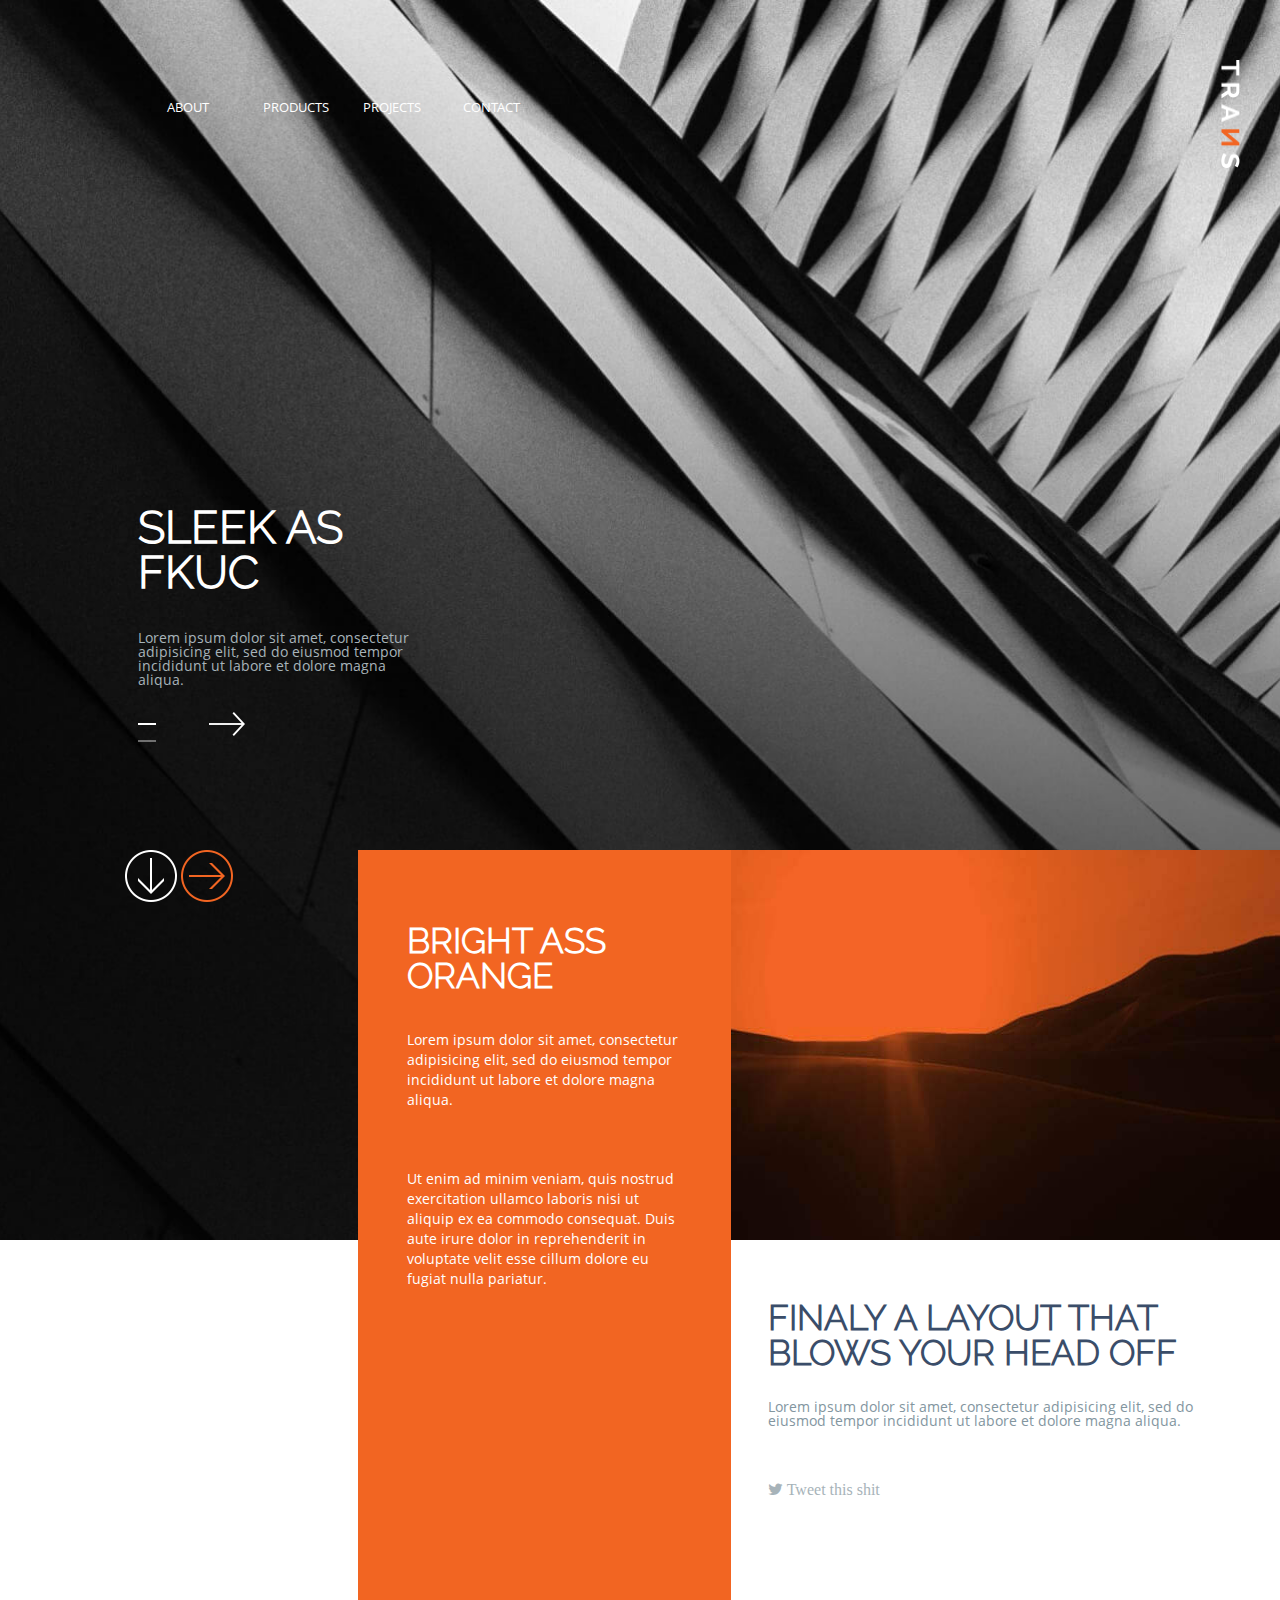
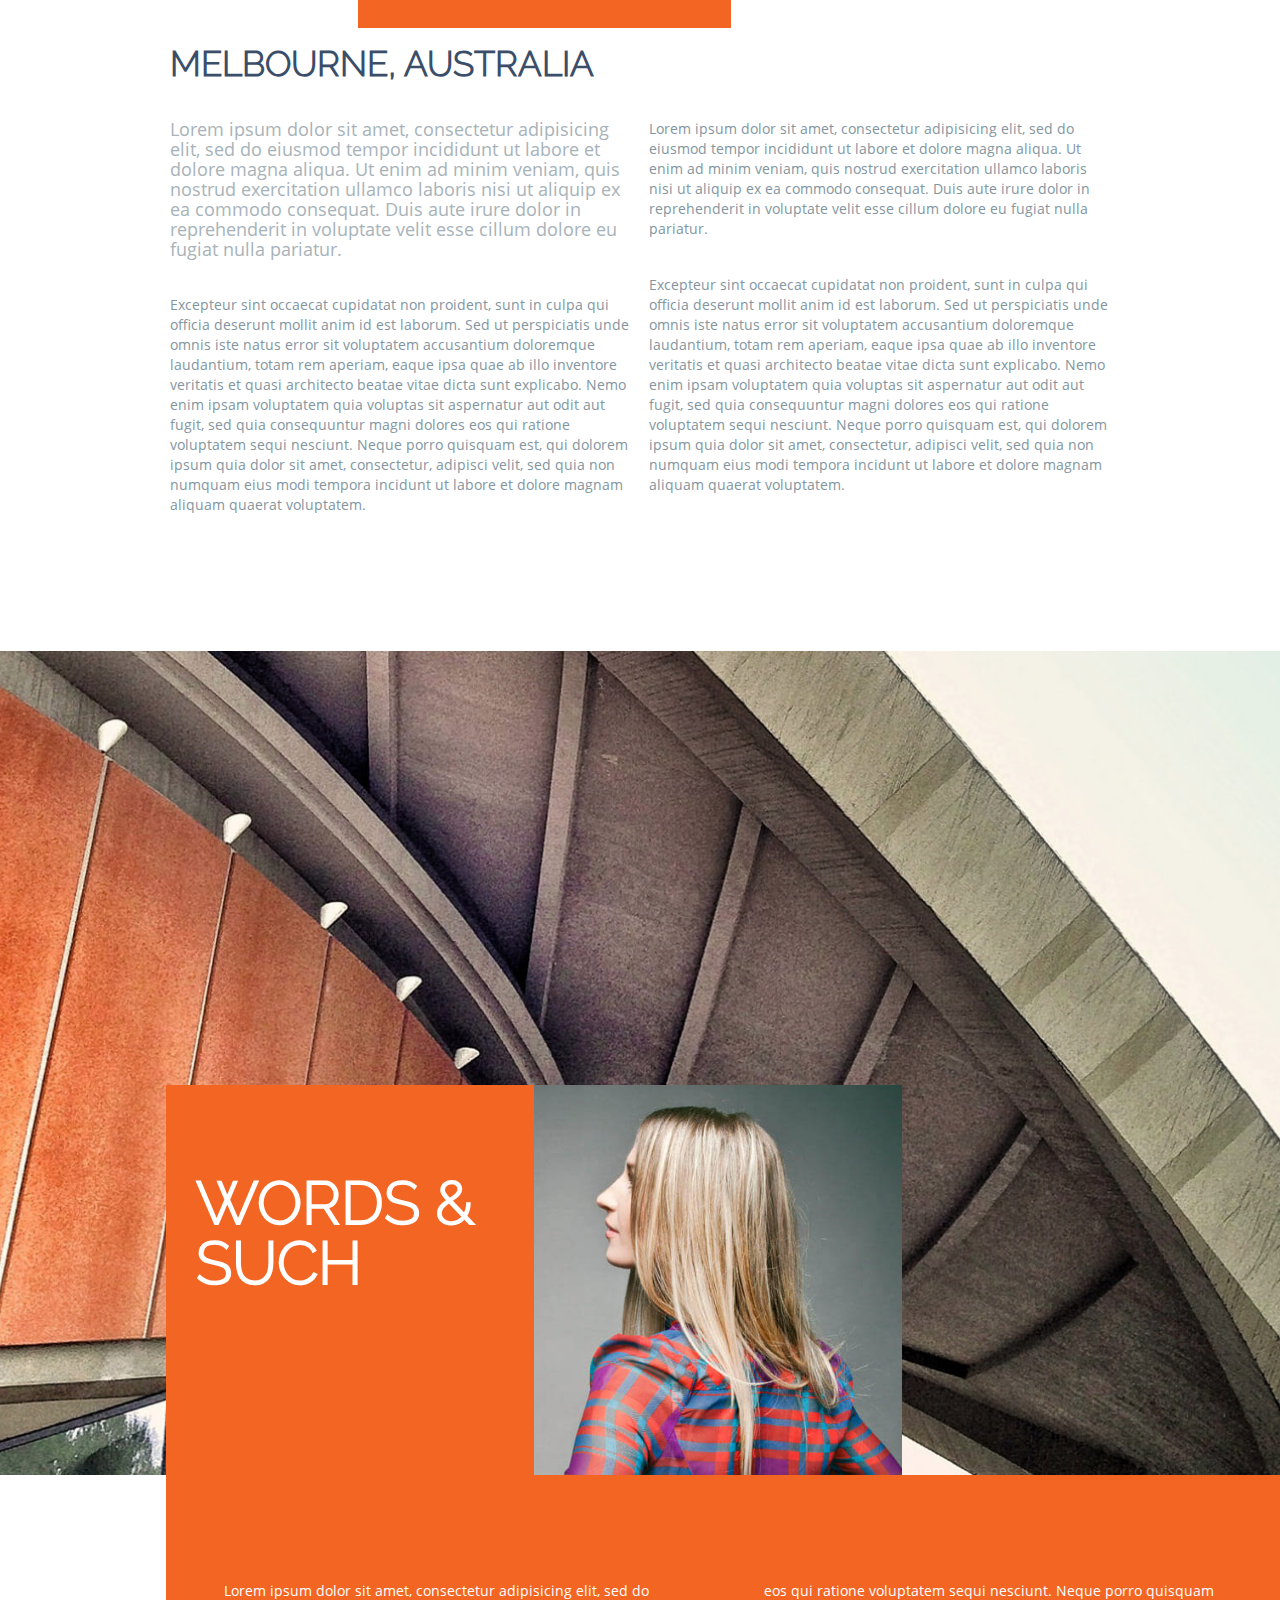
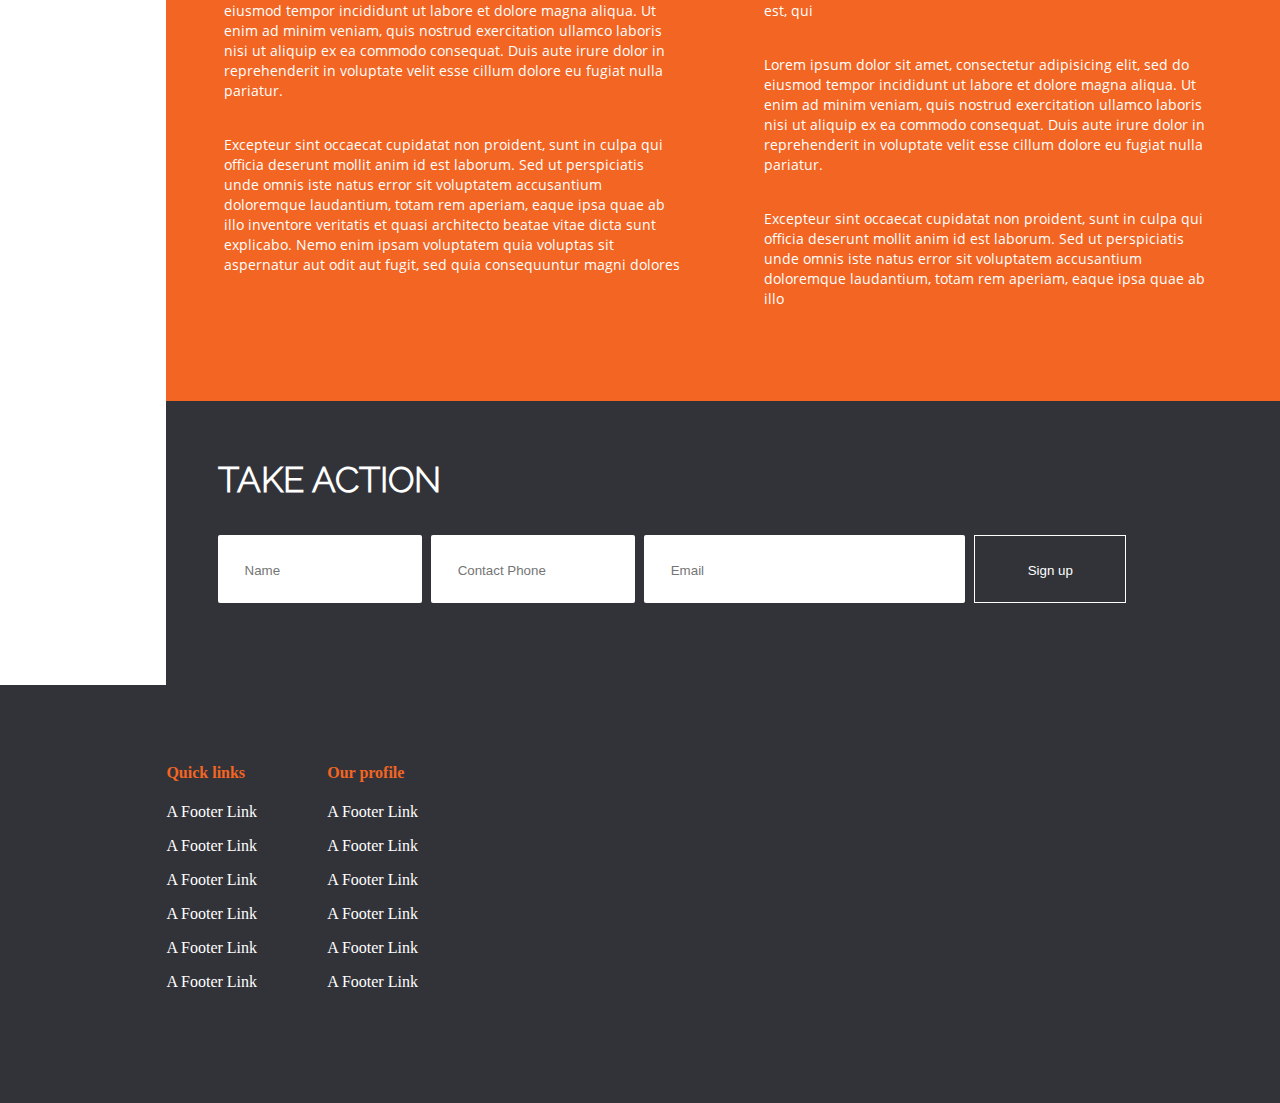
<file: index.html>
<!DOCTYPE html>
<html lang="en">

<head>
	<meta charset="UTF-8">
	<meta name="viewport" content="width=device-width, initial-scale=1.0">
	<title>TRANS</title>
	<link rel="stylesheet" href="css/reset.min.css">
	<!--	<link rel="stylesheet" href="css/style.css">-->
	<link rel="stylesheet" href="css/styles.min.css">
	<!--	<link rel="stylesheet" href="css/media-queries.css">-->
	<link rel="stylesheet" href="css/media.min.css">
	<link rel="stylesheet" href="css/font-awesome.min.css">
</head>

<body>
	<!--   SECTION1-->
	<section class="sec1">
		<div class="sec1__header header">
			<div class="header__nav">
				<div class="nav__hamburger">
					<span class="hamburger__line"></span>
					<span class="hamburger__line"></span>
					<span class="hamburger__line"></span>
				</div>
				<div class="nav__down">
					<div class="main__link"><a href="#" class="link">About</a>
						<div class="subMenu">
							<a href="" class="subMenu__item link">About</a>
							<a href="" class="subMenu__item link">About</a>
							<a href="" class="subMenu__item link">About</a>
						</div>
					</div>
					<div class="main__link"><a href="#" class="link">Products</a>
						<div class="subMenu">
							<a href="" class="subMenu__item link">Products</a>
							<a href="" class="subMenu__item link">Products</a>
							<a href="" class="subMenu__item link">Products</a>
						</div>
					</div>
					<div class="main__link"><a href="#" class="link">Projects</a>
						<div class="subMenu">
							<a href="" class="subMenu__item link">Projects</a>
							<a href="" class="subMenu__item link">Projects</a>
							<a href="" class="subMenu__item link">Projects</a>
						</div>
					</div>
					<div class="main__link"><a href="#" class="link">Contact</a>
						<div class="subMenu">
							<a href="" class="subMenu__item link">Contact</a>
							<a href="" class="subMenu__item link">Contact</a>
							<a href="" class="subMenu__item link">Contact</a>
						</div>
					</div>
				</div>
			</div>

			<div class="header__logo"><img src="img/logo.png" alt="TRANS"></div>
		</div>
		<div class="sec1__TextBox">
			<h1 class="sec1__h1">Sleek as <span>fkuc</span></h1>
			<p class="sec1__p">Lorem ipsum dolor sit amet, consectetur adipisicing elit, sed do eiusmod tempor incididunt ut labore et dolore magna aliqua. </p>
			<a href="#" class="sec1__link"></a>
		</div>

	</section>


	<section class="sec2">
		<div class="sec2__link">
			<a href="#" class="sec2__link1"></a>
			<a href="#" class="sec2__link2"></a>
		</div>
		<div class="sec2__text_orange">
			<h2 class="sec2__h2">Bright ass orange</h2>
			<p class="sec2__p">Lorem ipsum dolor sit amet, consectetur adipisicing elit, sed do eiusmod tempor incididunt ut labore et dolore magna aliqua.
				<span>Ut enim ad minim veniam, quis nostrud exercitation ullamco laboris nisi ut aliquip ex ea commodo consequat. Duis aute irure dolor in reprehenderit in voluptate velit esse cillum dolore eu fugiat nulla pariatur. </span>
			</p>
		</div>
		<div class="sec2__picture">
			<picture>
				<source srcset="img/main-pic700w.jpg, main-pic.jpg 2x" media="(max-width: 768px)">
				<source srcset="img/main-pic.jpg, main-pic2x.jpg 2x">
				<img srcset="img/main-pic.jpg, main-pic2x.jpg" alt="Main pic Mauntains">
			</picture>
		</div>
	</section>

	<!--   SECTION3-->
	<section class="sec3">
		<div class="sec3__text">
			<h2 class="sec3__h2">Finaly a layout that blows your head off</h2>
			<p>Lorem ipsum dolor sit amet, consectetur adipisicing elit, sed do eiusmod tempor incididunt ut labore et dolore magna aliqua. </p>
			<a href="#"> <i class="fa fa-twitter" aria-hidden="true"></i> Tweet this shit</a>
		</div>
	</section>


	<!--   SECTION4-->
	<section class="sec4">
		<h2>melbourne, Australia</h2>
		<div class="sec4__text">
			<p class="sec4__p1">
				<span class="main-text">Lorem ipsum dolor sit amet, consectetur adipisicing elit, sed do eiusmod tempor incididunt ut labore et dolore magna aliqua. Ut enim ad minim veniam, quis nostrud exercitation ullamco laboris nisi ut aliquip ex ea commodo consequat. Duis aute irure dolor in reprehenderit in voluptate velit esse cillum dolore eu fugiat nulla pariatur.</span> Excepteur sint occaecat cupidatat non proident, sunt in culpa qui officia deserunt mollit anim id est laborum. Sed ut perspiciatis unde omnis iste natus error sit voluptatem accusantium doloremque laudantium, totam rem aperiam, eaque ipsa quae ab illo inventore veritatis et quasi architecto beatae vitae dicta sunt explicabo. Nemo enim ipsam voluptatem quia voluptas sit aspernatur aut odit aut fugit, sed quia consequuntur magni dolores eos qui ratione voluptatem sequi nesciunt. Neque porro quisquam est, qui dolorem ipsum quia dolor sit amet, consectetur, adipisci velit, sed quia non numquam eius modi tempora incidunt ut labore et dolore magnam aliquam quaerat voluptatem.</p>
			<p class="sec4__p2">
				<span> Lorem ipsum dolor sit amet, consectetur adipisicing elit, sed do eiusmod tempor incididunt ut labore et dolore magna aliqua. Ut enim ad minim veniam, quis nostrud exercitation ullamco laboris nisi ut aliquip ex ea commodo consequat. Duis aute irure dolor in reprehenderit in voluptate velit esse cillum dolore eu fugiat nulla pariatur.</span> Excepteur sint occaecat cupidatat non proident, sunt in culpa qui officia deserunt mollit anim id est laborum. Sed ut perspiciatis unde omnis iste natus error sit voluptatem accusantium doloremque laudantium, totam rem aperiam, eaque ipsa quae ab illo inventore veritatis et quasi architecto beatae vitae dicta sunt explicabo. Nemo enim ipsam voluptatem quia voluptas sit aspernatur aut odit aut fugit, sed quia consequuntur magni dolores eos qui ratione voluptatem sequi nesciunt. Neque porro quisquam est, qui dolorem ipsum quia dolor sit amet, consectetur, adipisci velit, sed quia non numquam eius modi tempora incidunt ut labore et dolore magnam aliquam quaerat voluptatem.</p>
		</div>
	</section>

	<!--   SECTION5-->
	<section class="sec5">
		<div class="sec5__box">
			<h2 class="sec5__h2">Words & Such</h2>
			<div class="sec5__picture"></div>
		</div>
	</section>


	<!--   SECTION6-->
	<section class="sec6">
		<p class="sec6__column">Lorem ipsum dolor sit amet, consectetur adipisicing elit, sed do eiusmod tempor incididunt ut labore et dolore magna aliqua. Ut enim ad minim veniam, quis nostrud exercitation ullamco laboris nisi ut aliquip ex ea commodo consequat. Duis aute irure dolor in reprehenderit in voluptate velit esse cillum dolore eu fugiat nulla pariatur. </p>

		<p>Excepteur sint occaecat cupidatat non proident, sunt in culpa qui officia deserunt mollit anim id est laborum. Sed ut perspiciatis unde omnis iste natus error sit voluptatem accusantium doloremque laudantium, totam rem aperiam, eaque ipsa quae ab illo inventore veritatis et quasi architecto beatae vitae dicta sunt explicabo. Nemo enim ipsam voluptatem quia voluptas sit aspernatur aut odit aut fugit, sed quia consequuntur magni dolores eos qui ratione voluptatem sequi nesciunt. Neque porro quisquam est, qui </p>
		<p class="sec6__column">Lorem ipsum dolor sit amet, consectetur adipisicing elit, sed do eiusmod tempor incididunt ut labore et dolore magna aliqua. Ut enim ad minim veniam, quis nostrud exercitation ullamco laboris nisi ut aliquip ex ea commodo consequat. Duis aute irure dolor in reprehenderit in voluptate velit esse cillum dolore eu fugiat nulla pariatur. </p>

		<p>Excepteur sint occaecat cupidatat non proident, sunt in culpa qui officia deserunt mollit anim id est laborum. Sed ut perspiciatis unde omnis iste natus error sit voluptatem accusantium doloremque laudantium, totam rem aperiam, eaque ipsa quae ab illo </p>
	</section>

	<section class="sec7">
		<h2>Take action</h2>
		<form action="" class="sec7__form">
			<input type="text" name="name" placeholder="Name" class="form__name">
			<input type="tel" name="phone" placeholder="Contact Phone" class="form__phone">
			<input type="email" name="email" placeholder="Email" class="form__email">
			<button type="submit" class="form__button">Sign up</button>
		</form>
	</section>

	<section class="footer">
		<div class="footer__block">
			<h3>Quick links</h3>
			<a href="#">A Footer Link</a>
			<a href="#">A Footer Link</a>
			<a href="#">A Footer Link</a>
			<a href="#">A Footer Link</a>
			<a href="#">A Footer Link</a>
			<a href="#">A Footer Link</a>
		</div>

		<div class="footer__block">
			<h3>Our profile</h3>
			<a href="#">A Footer Link</a>
			<a href="#">A Footer Link</a>
			<a href="#">A Footer Link</a>
			<a href="#">A Footer Link</a>
			<a href="#">A Footer Link</a>
			<a href="#">A Footer Link</a>
		</div>
	</section>

	
</body>

</html>
</file>
<file: css/style.css>
@font-face {
	font-family: 'Raleway';
	src: url("../fonts/Raleway-Light.eot");
	src: url("../fonts/Raleway-Light.woff2") format("woff2"), url("../fonts/Raleway-Light.woff") format("woff"), url("../fonts/Raleway-Light.ttf") format("truetype"), url("../fonts/Raleway-Light.svg#Raleway-Light") format("svg"), url("../fonts/Raleway-Light.eot?#iefix") format("embedded-opentype");
	font-weight: normal;
	font-style: normal;
}

@font-face {
	font-family: 'OpenSans';
	src: url("../fonts/OpenSans-Regular.eot");
	src: url("../fonts/OpenSans-Regular.woff2") format("woff2"), url("../fonts/OpenSans-Regular.eot?#iefix") format("embedded-opentype");
	src: url("../fonts/OpenSans.woff") format("woff"), url("../fonts/OpenSans.ttf") format("truetype"), url("../fonts/OpenSans.svg#OpenSans") format("svg");
	font-weight: normal;
	font-style: normal;
}

h2,
h1 {
	font-family: "Raleway";
	font-size: 2.188em;
	text-transform: uppercase;
	color: #fff;
}

p,
.link {
	font-family: "OpenSans";
	font-size: 0.875em;
	color: #fff;
}


h1 {
	font-size: 2.813em;
	padding-bottom: 36px;
}
img{
	width: 100%;
	height: 100%;
}

.sec1 {
	background: url(../img/main-bg.jpg) center top no-repeat;
	background-size: cover;
	padding: 60px 0 0 10.8%;
	position: relative;
	height: 1240px;
}

.sec1__header {
	display: -webkit-box;
	display: -ms-flexbox;
	display: flex;
	-webkit-box-orient: horizontal;
	-webkit-box-direction: normal;
	-ms-flex-flow: row;
	flex-flow: row;
	padding: 0 3.5% 29.5% 0;
}

.header__nav {
	-webkit-box-flex: 2;
	-ms-flex: 2;
	flex: 2;
	margin-top: 14px;
}

.link {
	font-size: 13px;
	text-transform: uppercase;
	text-decoration: none;
}

.nav__hamburger {
	border: 2px solid #f26522;
	border-radius: 50%;
	width: 58px;
	height: 58px;
	padding: 15px 0 0 12px;
	background: #1d1f20;
	display: none
}

.hamburger__line {
	width: 30px;
	height: 3px;
	background: #fff;
	margin-bottom: 8px;
}

.nav__down {
	display: -webkit-box;
	display: -ms-flexbox;
	display: flex;
	-webkit-box-orient: horizontal;
	-webkit-box-direction: normal;
	-ms-flex-flow: row;
	flex-flow: row;
}

.main__link {
	position: relative;
	padding: 25px;
	width: 100px;
	text-align: center;
}



.subMenu {
	position: absolute;
	-webkit-transform: perspective(300px) rotateX(-90deg);
	transform: perspective(300px) rotateX(-90deg);
	-webkit-transform-origin: 0% 0%;
	transform-origin: 0% 0%;
	-webkit-transition: .6s ease-in-out;
	transition: .6s ease-in-out;
	background: #1d1f20;
	width: 150px;
	padding: 25px;
	text-align: center;
	margin-left: -36px;
}

.main__link:hover .subMenu {
	display: block;
	-webkit-transform: perspective(600px) rotateX(0deg);
	transform: perspective(600px) rotateX(0deg);
}

.subMenu__item {
	display: block;
	margin-bottom: 10px;
}

.subMenu__item:after {
	content: "";
	display: inline-block;
	width: 10px;
	height: 10px;
	border-radius: 50%;
	margin-left: 5px;
	background-color: #f26522;
	-webkit-transform: translateX(200%);
	transform: translateX(200%);
	opacity: 0;
	-webkit-transition: .3s;
	transition: .3s;
}

.subMenu__item:hover.subMenu__item:after {
	-webkit-transform: translateX(0);
	transform: translateX(0);
	opacity: 1;
}

.sec1__TextBox {
	margin-bottom: 390px;
}

.sec1__p {
	width: 25%;
	color: #a7b3b9;
}

.sec1__link {
	display: block;
	position: relative;
	top: 24px;
	left: 70px;
	background: url(../img/sprites.png) -89px -230px no-repeat;
	width: 37px;
	height: 26px;
}

.sec1__link::after {
	content: "";
	display: block;
	position: relative;
	top: 8px;
	right: 70px;
	background: url(../img/sprites.png) 0 -241px no-repeat;
	width: 21px;
	height: 3px;
}

.sec1__link::before {
	content: "";
	display: block;
	position: relative;
	top: 28px;
	right: 70px;
	background: url(../img/sprites.png) bottom left no-repeat;
	width: 21px;
	height: 3px;
}

.sec2 {
	margin-top: -390px;
	display: -webkit-box;
	display: -ms-flexbox;
	display: flex;
	-webkit-box-orient: horizontal;
	-webkit-box-direction: normal;
	-ms-flex-flow: row;
	flex-flow: row;
	width: 100%;
	height: 390px;
}

.sec2__text_orange {
	-webkit-box-flex: 1;
	-ms-flex: 1;
	flex: 1;
	background-color: #f26522;
	width: 24%;
	height: 778px;
	-webkit-box-sizing: border-box;
	box-sizing: border-box;
	padding: 73px 49px;
	z-index: 3;
}

.sec2__text_orange h2 {
	margin-bottom: 37px;
}

.sec2__text_orange p {
	line-height: 20px;
}

.sec2__text_orange span {
	margin-top: 59px;
}

.sec2__link {
	z-index: 3;
	width: 28%;
	text-align: center;
}

.sec2__link1 {
	display: inline-block;
	background: url(../img/sprites.png) -6px -110px no-repeat;
	width: 53px;
	height: 53px;
}

.sec2__link2 {
	display: inline-block;
	background: url(../img/sprites.png) -67px -110px no-repeat;
	width: 53px;
	height: 53px;
}

.sec2__link1,
.sec2__link2 {
	-webkit-transition: all 0.3s ease-in-out;
	transition: all 0.3s ease-in-out;
}

.sec2__link1:hover,
.sec2__link2:hover {
	-webkit-transform: rotate(360deg);
	transform: rotate(360deg);
}

.sec2__picture {
	-webkit-box-flex: 2;
	-ms-flex: 2;
	flex: 2;
	position: relative;
	right: 0;
	bottom: 0;
	height: 100%;
	width: 48%;
}


.sec3 {
	margin-bottom: 80px;
}

.sec3__text {
	margin-left: 63%;
	padding: 85px 6.7% 50px 0;
}

.sec3 h2 {
	color: #3a4d69;
	margin-bottom: 30px;
}

.sec3 p {
	color: #83969f;
	margin-bottom: 53px;
}

.sec3 a {
	color: #a7b3b9;
}

.sec4 {
	margin: 98px 13.25%;
}

.sec4 p,
.sec4 h2 {
	margin-bottom: 38px;
}

.sec4 h2 {
	color: #3a4d69;
}

.sec4 p {
	color: #83969f;
	line-height: 20px;
}

.sec4__text {
	display: -webkit-box;
	display: -ms-flexbox;
	display: flex;
	-webkit-box-orient: horizontal;
	-webkit-box-direction: normal;
	-ms-flex-flow: row;
	flex-flow: row;
}

.sec4 span {
	margin-bottom: 36px;
}

.sec4__p1 {
	margin-right: 2%;
}

.main-text {
	font-size: 18px;
	color: #a7b3b9;
}

.sec5 {
	background: url(../img/sec-bg.jpg) center no-repeat;
	background-size: cover;
	height: 824px;
	position: relative;
}

.sec5__box {
	width: 57.5%;
	height: 457px;
	margin-top: 360px;
	display: -webkit-box;
	display: -ms-flexbox;
	display: flex;
	-webkit-box-orient: horizontal;
	-webkit-box-direction: normal;
	-ms-flex-flow: row;
	flex-flow: row;
	position: absolute;
	bottom: 0;
	margin-left: 13%;
}

.sec5__h2 {
	background-color: #f26522;
	font-size: 3.750em;
	width: 50%;
	padding: 24.5% 0 0 13%;
	height: 100%;
}

.sec5__picture {
	background: url(../img/woman.jpg) center top no-repeat;
	background-size: cover;
	width: 50%;
	height: 100%;
}

.sec6 {
	background: #f26522;
	margin-left: 13%;
	-webkit-columns: 2;
	columns: 2;
	-webkit-column-gap: 82px;
	column-gap: 82px;
	padding: 106px 58px 92px;
	line-height: 20px;
}

.sec6 p {
	margin-bottom: 34px;
}

.sec7 {
	background: #323339;
	margin-left: 13%;
	padding: 61px 12% 82px 4%;
}

.sec7 h2 {
	margin-bottom: 38px;
}

.sec7__form {
	display: -webkit-box;
	display: -ms-flexbox;
	display: flex;
	-webkit-box-orient: horizontal;
	-webkit-box-direction: normal;
	-ms-flex-flow: row;
	flex-flow: row;
}

.sec7__form input {
	padding: 27px 0 24px 27px;
	margin-right: 1%;
	border-radius: 2px;
	border: none;
}

.form__name,
.form__phone {
	-webkit-box-flex: 1;
	-ms-flex: 1 1 124px;
	flex: 1 1 124px;
}

.form__email {
	-webkit-box-flex: 2;
	-ms-flex: 2 1 224px;
	flex: 2 1 224px;
}

.form__button {
	-webkit-box-flex: 1;
	-ms-flex: 1 1 117px;
	flex: 1 1 117px;
	background: transparent;
	border: 1px solid #fff;
	text-align: center;
	padding: 27px 0 24px;
	color: #fff;
}

.footer {
	background: #323339;
	display: -webkit-box;
	display: -ms-flexbox;
	display: flex;
	-webkit-box-orient: horizontal;
	-webkit-box-direction: normal;
	-ms-flex-flow: row;
	flex-flow: row;
	padding: 80px 0 95px 13%;
}

.footer__block {
	margin-right: 6.3%;
}

.footer h3 {
	color: #f26522;
	margin-bottom: 23px;
}

.footer a {
	display: block;
	color: #fff;
	margin-bottom: 18px;
}
</file>
<file: css/media-queries.css>
@media (max-width: 1400px) {
	.sec3__text {
		margin-left: 60%;
		padding: 60px 2% 50px 0;
	}
	.sec5__box {
		height: 390px;
	}
	.sec5__h2 {
		padding: 12% 0 0 4%;
	}
}

@media (max-width: 1200px) {
	.sec2__text_orange {
		padding: 50px 29px;
	}
	.sec5__box {
		height: 320px;
	}
	.sec5__h2 {
		padding: 13% 0 0 6%;
		font-size: 2.7em;
	}
}

@media (max-width: 954px) {
	.sec2__link {
		width: 20%;
	}
	.sec2__text_orange {
		width: 30%;
	}
	.sec2__h2 {
		font-size: 1.9em;
	}
	.sec2__text_orange span {
		margin-top: 30px;
	}
	.sec3__text {
		margin-left: 53%;
	}
	.sec3 p {
		margin-bottom: 33px;
	}
	.sec4__text {
		-webkit-box-orient: vertical;
		-webkit-box-direction: normal;
		-ms-flex-flow: column;
		flex-flow: column;
	}
	.sec5 {
		height: 600px;
	}
	.sec6 {
		display: -webkit-box;
		display: -ms-flexbox;
		display: flex;
		-webkit-box-orient: horizontal;
		-webkit-box-direction: normal;
		-ms-flex-flow: column;
		flex-flow: column;
	}
	.sec7__form {
		display: -webkit-box;
		display: -ms-flexbox;
		display: flex;
		-webkit-box-orient: vertical;
		-webkit-box-direction: normal;
		-ms-flex-flow: column;
		flex-flow: column;
	}
	.form__name,
	.form__phone,
	.form__email,
	.form__button {
		-webkit-box-flex: 1;
		-ms-flex: 1 1 62px;
		flex: 1 1 62px;
		-webkit-box-sizing: border-box;
		box-sizing: border-box;
		margin-bottom: 15px;
	}
}

@media (max-width: 880px) {
	.sec1 {
		height: 800px;
	}
	.sec1 {
	background: url(../img/main-bg800x619.jpg) center top no-repeat;
	background-size: cover;
	}
	.sec1__header {
		padding-bottom: 5%;
	}
	.sec1__p {
		width: 75%;
	}
	.sec2 {
		height: 300px;
		margin-top: -300px;
	}
	.sec2__text_orange {
		height: 600px;
	}
	.sec2__link {
		width: 10%;
	}
	.sec2__link1,
	.sec2__link2 {
		display: block;
		margin: 0 auto;
	}
	.sec3__text {
		margin-left: 50%;
	}
	.sec3__h2 {
		font-size: 1.5em;
	}
	.sec5 {
	background: url(../img/sec-bg800x400.jpg) center no-repeat;
	background-size: cover;
	}
	.sec5__box {
		height: 250px;
	}
}

@media (max-width: 700px) {
	.sec4 {
		margin: 78px 10%;
	}
	.sec5 {
		height: 450px;
	}
	
	.sec5__box {
		height: 200px;
	}
	.sec5__h2 {
		font-size: 2em;
	}
}

@media (max-width: 600px) {
	.header__logo {
		margin-left: auto;
	}
	.header__nav {
		position: absolute;
		left: 0;
		top: 0;
		margin-top: 0;
	}
	.nav__down {
		position: absolute;
		top: 0px;
		left: 100%;
		background-color: #1d1f20;
		width: 179px;
		-webkit-transform: perspective(600px) rotateY(-90deg);
		transform: perspective(600px) rotateY(-90deg);
		-webkit-transform-origin: 0% 0%;
		transform-origin: 0% 0%;
		-webkit-transition: .6s ease-in-out;
		transition: .6s ease-in-out;
	}

	.nav__hamburger {
		display: block;
	}
	.header__nav:hover .nav__down {
		display: block;
		-webkit-transform: perspective(600px) rotateY(0deg);
		transform: perspective(600px) rotateY(0deg);
	}
	.subMenu {
		position: absolute;
		left: 150%;
		top: 0;
		-webkit-transform: perspective(300px) rotateY(-90deg);
		transform: perspective(300px) rotateY(-90deg);
		-webkit-transform-origin: 0% 0%;
		transform-origin: 0% 0%;
		-webkit-transition: .6s ease-in-out;
		transition: .6s ease-in-out;
		padding: 5px;
		width: 95px;
		-webkit-box-sizing: border-box;
		box-sizing: border-box;
	}
	.main__link:hover .subMenu {
		display: block;
		-webkit-transform: perspective(600px) rotateY(0deg);
		transform: perspective(600px) rotateY(0deg);
	}
	.main__link {
		padding: 15px;
		width: 80px;
	}
	.sec1 {
		height: 455px;
		padding-top: 30px;
	}
	.sec2 {
		display: block;
		margin-top: 0;
		height: auto;
	}
	.sec2__text_orange {
		width: 100%;
		z-index: 0;
		height: auto;
	}
	.sec2__link,
	.sec2__picture {
		display: none;
	}
	.sec3 {
		margin-bottom: 40px;
	}
	.sec3__text {
		margin-left: 10.8%;
	}
	.sec5__box {
		width: 100%;
		margin: 0;
	}
	.sec5__h2 {
		width: 70%;
	}
	.sec5__picture {
		width: 30%;
	}
	.sec6,
	.sec7 {
		margin-left: 0;
	}
}

@media (max-width: 500px) {
	.sec5 {
		height: 350px;
	}
	.sec5__box {
		height: 150px;
	}
	.sec5__h2 {
		font-size: 2em;
	}
	.sec6 {
		padding: 80px 38px;
	}
}

@media (max-width: 400px) {
	.sec5__box {
		height: 120px;
	}
	.sec5__h2 {
		font-size: 1.5em;
	}
}
</file>
<file: css/styles.min.css>
.link,h1,h2{text-transform:uppercase}.main__link,.sec1,.sec1__link{position:relative}.nav__down,.sec1__header,.sec2{-webkit-box-orient:horizontal;-webkit-box-direction:normal}.sec2__text_orange p,.sec4 p,.sec6{line-height:20px}@font-face{font-family:Raleway;src:url(../fonts/Raleway-Light.eot);src:url(../fonts/Raleway-Light.woff2) format("woff2"),url(../fonts/Raleway-Light.woff) format("woff"),url(../fonts/Raleway-Light.ttf) format("truetype"),url(../fonts/Raleway-Light.svg#Raleway-Light) format("svg"),url(../fonts/Raleway-Light.eot?#iefix) format("embedded-opentype");font-weight:400;font-style:normal}@font-face{font-family:OpenSans;src:url(../fonts/OpenSans-Regular.eot);src:url(../fonts/OpenSans-Regular.woff2) format("woff2"),url(../fonts/OpenSans-Regular.eot?#iefix) format("embedded-opentype");src:url(../fonts/OpenSans.woff) format("woff"),url(../fonts/OpenSans.ttf) format("truetype"),url(../fonts/OpenSans.svg#OpenSans) format("svg");font-weight:400;font-style:normal}h1,h2{font-family:Raleway;font-size:2.188em;color:#fff}.link,p{font-family:OpenSans;font-size:.875em;color:#fff}h1{font-size:2.813em;padding-bottom:36px}img{width:100%;height:100%}.sec1{background:url(../img/main-bg.jpg) center top no-repeat;background-size:cover;padding:60px 0 0 10.8%;height:1240px}.sec1__header{display:-webkit-box;display:-ms-flexbox;display:flex;-ms-flex-flow:row;-webkit-box-orient:horizontal;-webkit-box-direction:normal;flex-flow:row;padding:0 3.5% 29.5% 0}.header__nav{-webkit-box-flex:2;-ms-flex:2;flex:2;margin-top:14px}.link{font-size:13px;text-decoration:none}.nav__hamburger{border:2px solid #f26522;border-radius:50%;width:58px;height:58px;padding:15px 0 0 12px;background:#1d1f20;display:none}.main__link,.subMenu{padding:25px;text-align:center}.hamburger__line{width:30px;height:3px;background:#fff;margin-bottom:8px}.nav__down{display:-webkit-box;display:-ms-flexbox;display:flex;-ms-flex-flow:row;-webkit-box-orient:horizontal;-webkit-box-direction:normal;flex-flow:row}.main__link{width:100px}.subMenu{position:absolute;-webkit-transform:perspective(300px) rotateX(-90deg);transform:perspective(300px) rotateX(-90deg);-webkit-transform-origin:0 0;transform-origin:0 0;-webkit-transition:.6s ease-in-out;transition:.6s ease-in-out;background:#1d1f20;width:150px;margin-left:-36px}.main__link:hover .subMenu{display:block;-webkit-transform:perspective(600px) rotateX(0);transform:perspective(600px) rotateX(0)}.subMenu__item{display:block;margin-bottom:10px}.subMenu__item:after{content:"";display:inline-block;width:10px;height:10px;border-radius:50%;margin-left:5px;background-color:#f26522;-webkit-transform:translateX(200%);transform:translateX(200%);opacity:0;-webkit-transition:.3s;transition:.3s}.subMenu__item:hover.subMenu__item:after{-webkit-transform:translateX(0);transform:translateX(0);opacity:1}.sec1__TextBox{margin-bottom:390px}.sec1__p{width:25%;color:#a7b3b9}.sec1__link{display:block;top:24px;left:70px;background:url(../img/sprites.png) -89px -230px no-repeat;width:37px;height:26px}.sec1__link::after,.sec1__link::before{content:"";display:block;right:70px;width:21px;height:3px;position:relative}.sec1__link::after{top:8px;background:url(../img/sprites.png) 0 -241px no-repeat}.sec1__link::before{top:28px;background:url(../img/sprites.png) bottom left no-repeat}.sec2,.sec4__text{display:-webkit-box;display:-ms-flexbox}.sec2{margin-top:-390px;display:-webkit-box;display:-ms-flexbox;display:flex;-ms-flex-flow:row;-webkit-box-orient:horizontal;-webkit-box-direction:normal;flex-flow:row;width:100%;height:390px}.sec2__text_orange{-webkit-box-flex:1;-ms-flex:1;flex:1;background-color:#f26522;width:24%;height:778px;-webkit-box-sizing:border-box;box-sizing:border-box;padding:73px 49px;z-index:3}.sec2__text_orange h2{margin-bottom:37px}.sec2__text_orange span{margin-top:59px}.sec2__link{z-index:3;width:28%;text-align:center}.sec2__link1,.sec2__link2{display:inline-block;width:53px;height:53px}.sec2__link1{background:url(../img/sprites.png) -6px -110px no-repeat}.sec2__link2{background:url(../img/sprites.png) -67px -110px no-repeat}.sec2__link1,.sec2__link2{-webkit-transition:all .3s ease-in-out;transition:all .3s ease-in-out}.sec2__link1:hover,.sec2__link2:hover{-webkit-transform:rotate(360deg);transform:rotate(360deg)}.sec2__picture{-webkit-box-flex:2;-ms-flex:2;flex:2;position:relative;right:0;bottom:0;height:100%;width:48%}.sec3{margin-bottom:80px}.sec3__text{margin-left:63%;padding:85px 6.7% 50px 0}.sec3 h2{color:#3a4d69;margin-bottom:30px}.sec3 p{color:#83969f;margin-bottom:53px}.sec3 a{color:#a7b3b9}.sec4{margin:98px 13.25%}.sec5__box,.sec6,.sec7{margin-left:13%}.sec4 h2,.sec4 p{margin-bottom:38px}.sec4 h2{color:#3a4d69}.sec4 p{color:#83969f}.sec4__text{display:-webkit-box;display:-ms-flexbox;display:flex;-webkit-box-orient:horizontal;-webkit-box-direction:normal;-ms-flex-flow:row;flex-flow:row}.sec5__box,.sec7__form{display:-webkit-box;display:-ms-flexbox;-webkit-box-orient:horizontal;-webkit-box-direction:normal}.sec4 span{margin-bottom:36px}.sec4__p1{margin-right:2%}.main-text{font-size:18px;color:#a7b3b9}.sec5{background:url(../img/sec-bg.jpg) center no-repeat;background-size:cover;height:824px;position:relative}.sec5__box{width:57.5%;height:457px;margin-top:360px;display:-webkit-box;display:-ms-flexbox;display:flex;-ms-flex-flow:row;-webkit-box-orient:horizontal;-webkit-box-direction:normal;flex-flow:row;position:absolute;bottom:0}.sec5__h2{background-color:#f26522;font-size:3.75em;width:50%;padding:24.5% 0 0 13%;height:100%}.sec5__picture{background:url(../img/woman.jpg) center top no-repeat;background-size:cover;width:50%;height:100%}.sec6{background:#f26522;-webkit-columns:2;columns:2;-webkit-column-gap:82px;column-gap:82px;padding:106px 58px 92px}.sec6 p{margin-bottom:34px}.sec7{background:#323339;padding:61px 12% 82px 4%}.sec7 h2{margin-bottom:38px}.sec7__form{display:-webkit-box;display:-ms-flexbox;display:flex;-ms-flex-flow:row;-webkit-box-orient:horizontal;-webkit-box-direction:normal;flex-flow:row}.sec7__form input{padding:27px 0 24px 27px;margin-right:1%;border-radius:2px;border:none}.form__name,.form__phone{-webkit-box-flex:1;-ms-flex:1 1 124px;flex:1 1 124px}.form__email{-webkit-box-flex:2;-ms-flex:2 1 224px;flex:2 1 224px}.form__button{-webkit-box-flex:1;-ms-flex:1 1 117px;flex:1 1 117px;background:0 0;border:1px solid #fff;text-align:center;padding:27px 0 24px;color:#fff}.footer{background:#323339;display:-webkit-box;display:-ms-flexbox;display:flex;-webkit-box-orient:horizontal;-webkit-box-direction:normal;-ms-flex-flow:row;flex-flow:row;padding:80px 0 95px 13%}.footer__block{margin-right:6.3%}.footer h3{color:#f26522;margin-bottom:23px}.footer a{display:block;color:#fff;margin-bottom:18px}
</file>
<file: css/media.min.css>
@media (max-width:1400px){.sec3__text{margin-left:60%;padding:60px 2% 50px 0}.sec5__box{height:390px}.sec5__h2{padding:12% 0 0 4%}}@media (max-width:1200px){.sec2__text_orange{padding:50px 29px}.sec5__box{height:320px}.sec5__h2{padding:13% 0 0 6%;font-size:2.7em}}@media (max-width:954px){.sec4__text,.sec6{-ms-flex-flow:column;-webkit-box-direction:normal}.sec4__text,.sec6,.sec7__form{-webkit-box-direction:normal}.sec2__link{width:20%}.sec2__text_orange{width:30%}.sec2__h2{font-size:1.9em}.sec2__text_orange span{margin-top:30px}.sec3__text{margin-left:53%}.sec3 p{margin-bottom:33px}.sec4__text{-webkit-box-orient:vertical;-ms-flex-flow:column;flex-flow:column}.sec5{height:600px}.sec6{display:-webkit-box;display:-ms-flexbox;display:flex;-webkit-box-orient:horizontal;-ms-flex-flow:column;flex-flow:column}.sec7__form{display:-webkit-box;display:-ms-flexbox;display:flex;-webkit-box-orient:vertical;-ms-flex-flow:column;flex-flow:column}.form__button,.form__email,.form__name,.form__phone{-webkit-box-flex:1;-ms-flex:1 1 62px;flex:1 1 62px;-webkit-box-sizing:border-box;box-sizing:border-box;margin-bottom:15px}}@media (max-width:880px){.sec1{height:800px;background:url(../img/main-bg800x619.jpg) center top no-repeat;background-size:cover}.sec1__header{padding-bottom:5%}.sec1__p{width:75%}.sec2{height:300px;margin-top:-300px}.sec2__text_orange{height:600px}.sec2__link{width:10%}.sec2__link1,.sec2__link2{display:block;margin:0 auto}.sec3__text{margin-left:50%}.sec3__h2{font-size:1.5em}.sec5{background:url(../img/sec-bg800x400.jpg) center no-repeat;background-size:cover}.sec5__box{height:250px}}@media (max-width:700px){.sec4{margin:78px 10%}.sec5{height:450px}.sec5__box{height:200px}.sec5__h2{font-size:2em}}@media (max-width:600px){.header__nav,.nav__down,.subMenu{position:absolute;top:0}.header__logo{margin-left:auto}.header__nav{left:0;margin-top:0}.nav__down{left:100%;background-color:#1d1f20;width:179px;-webkit-transform:perspective(600px) rotateY(-90deg);transform:perspective(600px) rotateY(-90deg);-webkit-transform-origin:0 0;transform-origin:0 0;-webkit-transition:.6s ease-in-out;transition:.6s ease-in-out}.nav__hamburger{display:block}.header__nav:hover .nav__down{display:block;-webkit-transform:perspective(600px) rotateY(0);transform:perspective(600px) rotateY(0)}.subMenu{left:150%;-webkit-transform:perspective(300px) rotateY(-90deg);transform:perspective(300px) rotateY(-90deg);-webkit-transform-origin:0 0;transform-origin:0 0;-webkit-transition:.6s ease-in-out;transition:.6s ease-in-out;padding:5px;width:95px;-webkit-box-sizing:border-box;box-sizing:border-box}.main__link:hover .subMenu{display:block;-webkit-transform:perspective(600px) rotateY(0);transform:perspective(600px) rotateY(0)}.main__link{padding:15px;width:80px}.sec1{height:455px;padding-top:30px}.sec2{display:block;margin-top:0;height:auto}.sec2__text_orange{width:100%;z-index:0;height:auto}.sec2__link,.sec2__picture{display:none}.sec3{margin-bottom:40px}.sec3__text{margin-left:10.8%}.sec5__box{width:100%;margin:0}.sec5__h2{width:70%}.sec5__picture{width:30%}.sec6,.sec7{margin-left:0}}@media (max-width:500px){.sec5{height:350px}.sec5__box{height:150px}.sec5__h2{font-size:2em}.sec6{padding:80px 38px}}@media (max-width:400px){.sec5__box{height:120px}.sec5__h2{font-size:1.5em}}
</file>
